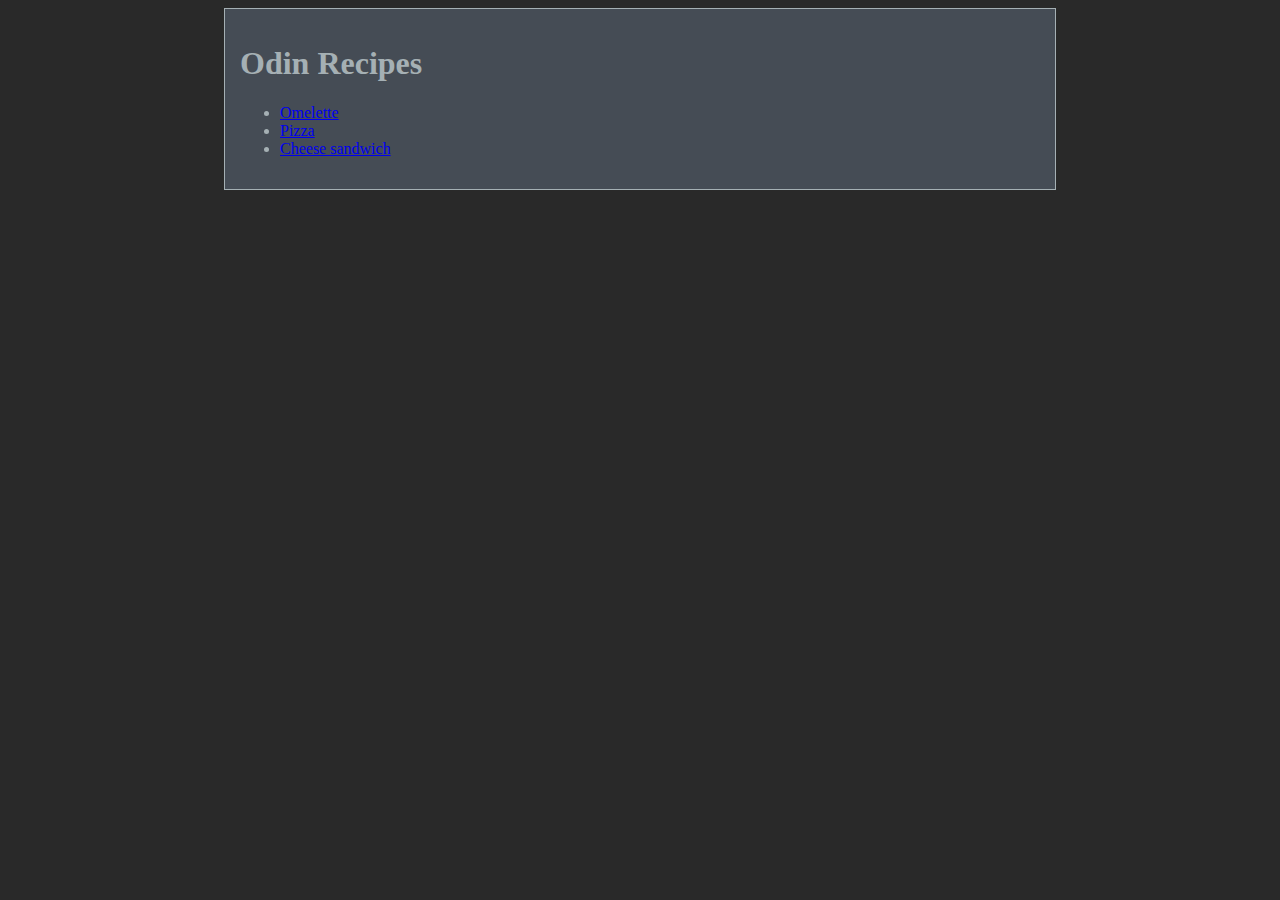
<file: index.html>
<!DOCTYPE html>
<html lang="en">
    <head>
        <meta charset="UTF-8">
        <link rel="stylesheet" href="styles.css">
        <title>Odin Recipes</title>
    </head>
    <body>
        <div class="all-content">
            <h1>Odin Recipes</h1>
            <ul>
                <li><a href="recipes/omelette.html">Omelette</a></li>
                <li><a href="recipes/pizza.html">Pizza</a></li>
                <li><a href="recipes/cheese-sandwich.html">Cheese sandwich</a></li>
            </ul>
        </div>
    </body>
</html>
</file>
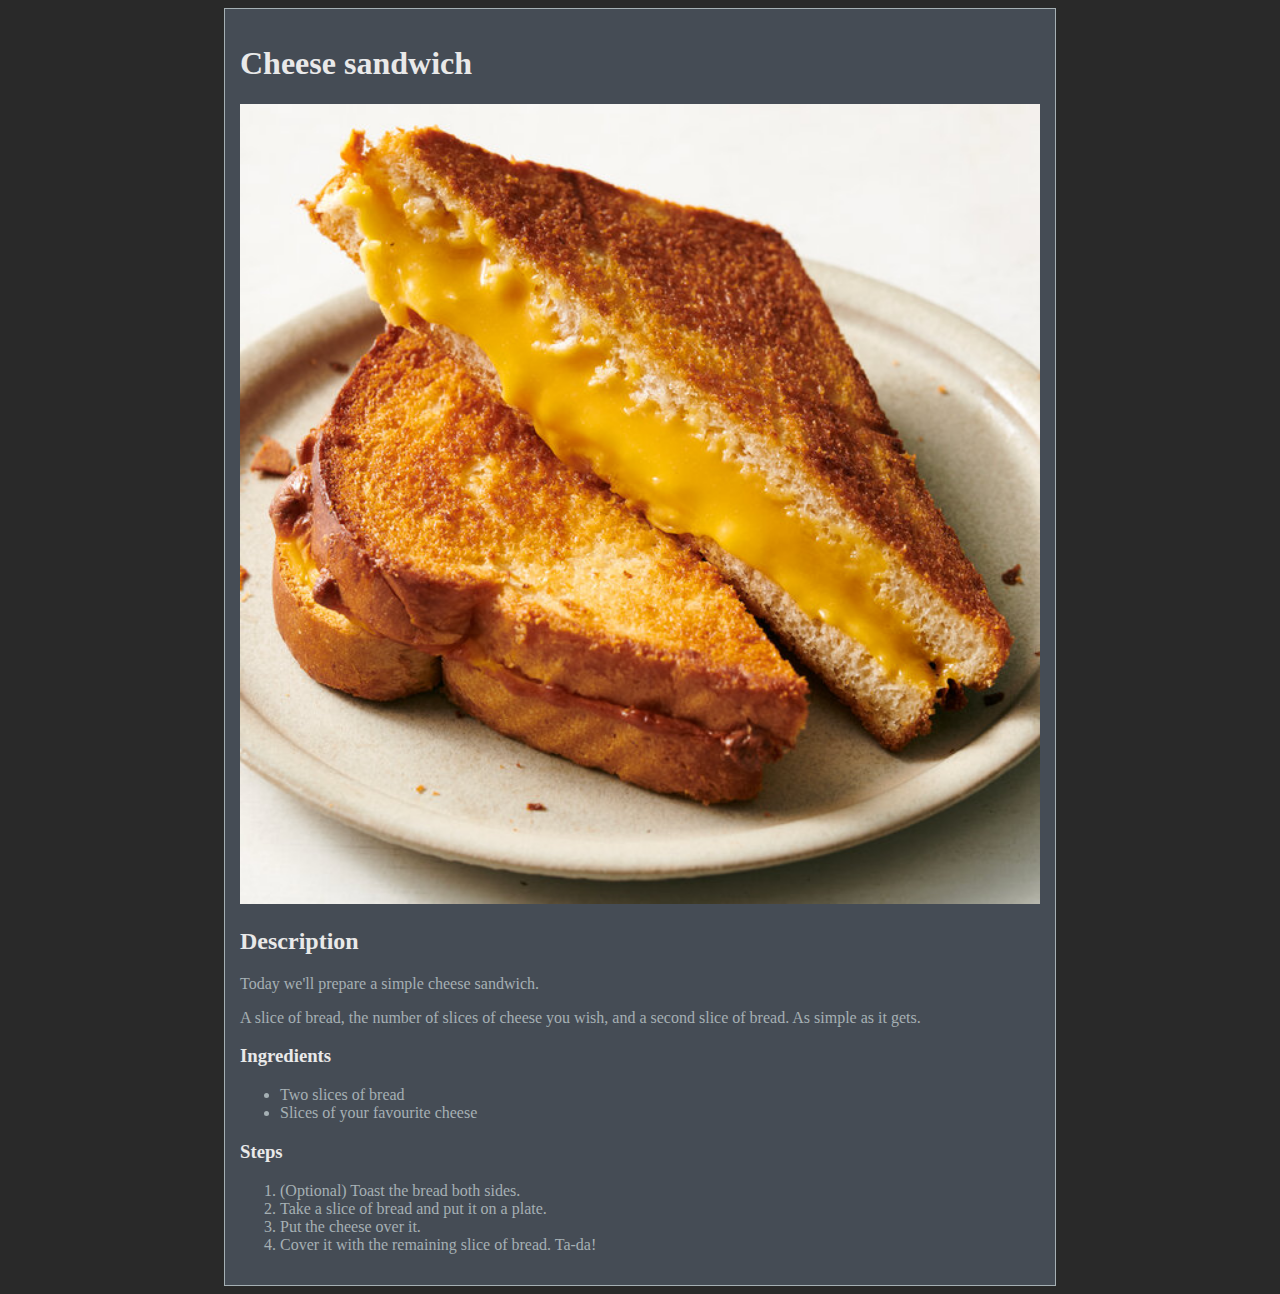
<file: recipes/cheese-sandwich.html>
<!DOCTYPE html>
<html lang="en">
    <head>
        <meta charset="UTF-8">
        <link rel="stylesheet" href="../styles.css">
        <title>Cheese sandwich</title>
    </head>
    <body>
        <div class="all-content">
            <h1 class="titulo">Cheese sandwich</h1>
            <img src="../images/cheese-sandwich.jpg" alt="A toasted cheese sandwich" width="500">
            <h2 class="subtitulo">Description</h2>
            <p>Today we'll prepare a simple cheese sandwich.</p>
            <p>A slice of bread, the number of slices of cheese you wish, and a second slice of bread. As simple as it gets.</p>
            <h3 class="subtitulo">Ingredients</h3>
            <ul>
                <li>Two slices of bread</li>
                <li>Slices of your favourite cheese</li>
            </ul>
            <h3 class="subtitulo">Steps</h3>
            <ol> 
                <li>(Optional) Toast the bread both sides.</li>
                <li>Take a slice of bread and put it on a plate.</li> 
                <li>Put the cheese over it.</li>
                <li>Cover it with the remaining slice of bread. Ta-da!</li>
            </ol>
        </div>
    </body>
</html>
</file>
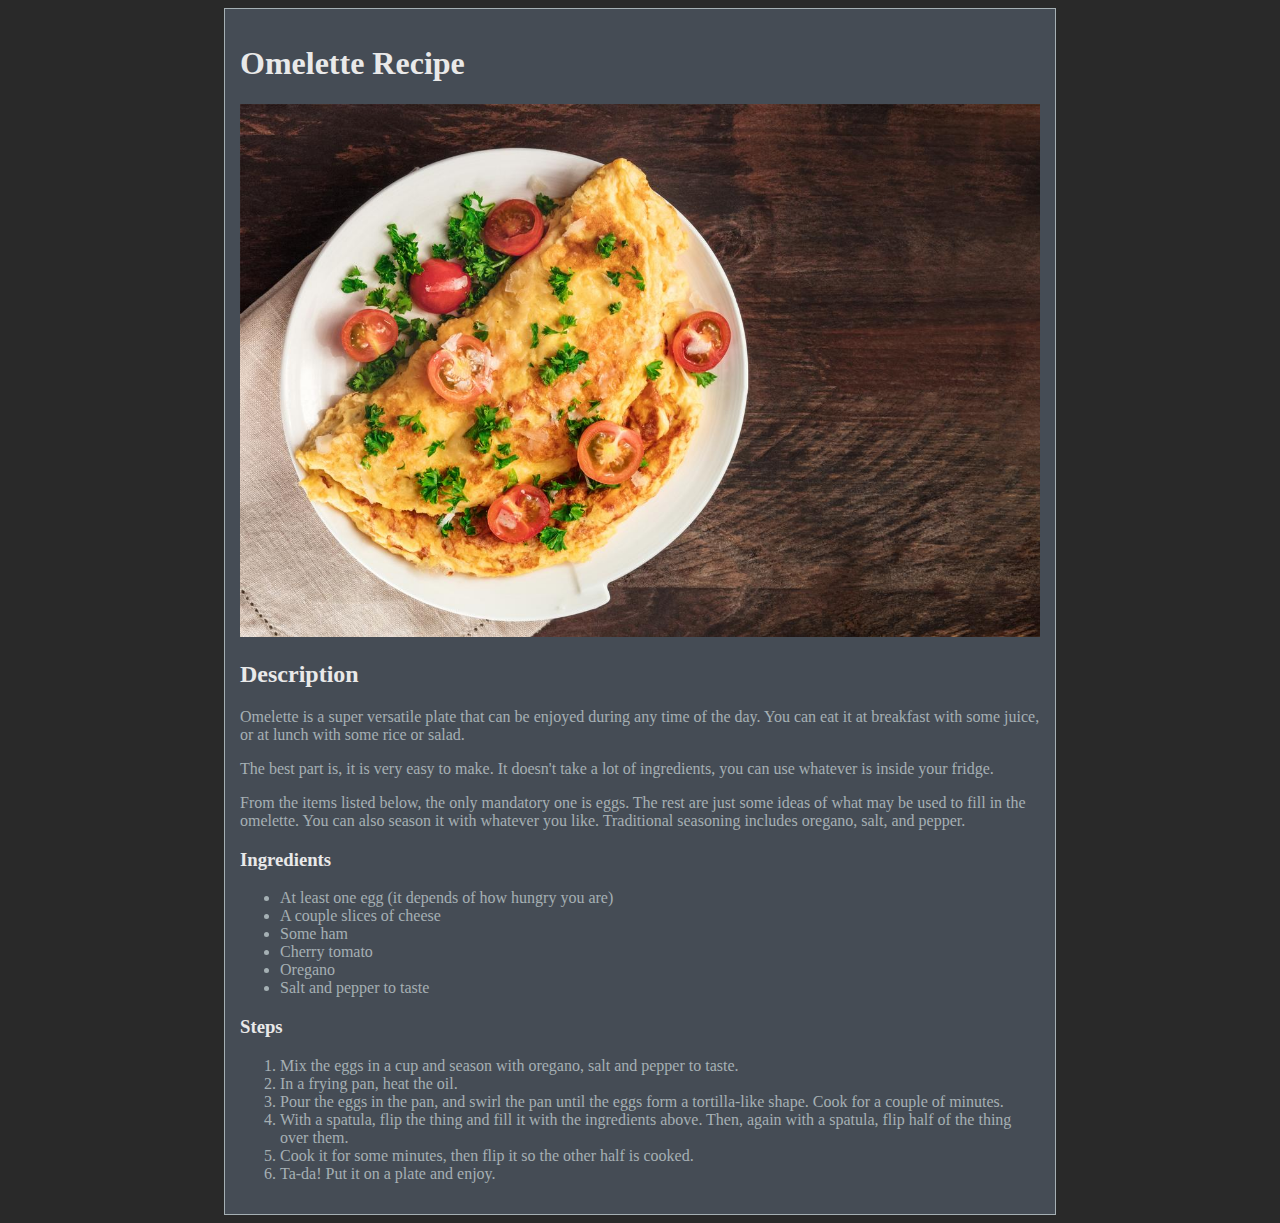
<file: recipes/omelette.html>
<!DOCTYPE html>
<html lang="en">
    <head>
        <meta charset="UTF-8">
        <link rel="stylesheet" href="../styles.css">
        <title>Omelette</title>
    </head>
    <body>
        <div class="all-content">
            <h1 class="titulo">Omelette Recipe</h1>
            <img src="../images/omelette.jpg" alt="An omelette" width="100%">
            <h2 class="subtitulo">Description</h2>
            <p>Omelette is a super versatile plate that can be enjoyed during any time of the day. You can eat it at breakfast with some juice, or at lunch with some rice or salad.</p>
            <p>The best part is, it is very easy to make. It doesn't take a lot of ingredients, you can use whatever is inside your fridge.</p>
            <p>From the items listed below, the only mandatory one is eggs. The rest are just some ideas of what may be used to fill in the omelette.
                You can also season it with whatever you like. Traditional seasoning includes oregano, salt, and pepper.</p>
            <h3 class="subtitulo">Ingredients</h3>
            <ul>
                <li>At least one egg (it depends of how hungry you are)</li>
                <li>A couple slices of cheese</li>
                <li>Some ham</li>
                <li>Cherry tomato</li>
                <li>Oregano</li>
                <li>Salt and pepper to taste</li>
            </ul>
            <h3 class="subtitulo">Steps</h3>
            <ol> 
                <li>Mix the eggs in a cup and season with oregano, salt and pepper to taste.</li>
                <li>In a frying pan, heat the oil.</li> 
                <li>Pour the eggs in the pan, and swirl the pan until the eggs form a tortilla-like shape. Cook for a couple of minutes.</li>
                <li>With a spatula, flip the thing and fill it with the ingredients above. Then, again with a spatula, flip half of the thing over them.</li>
                <li>Cook it for some minutes, then flip it so the other half is cooked.</li>
                <li>Ta-da! Put it on a plate and enjoy.</li>
            </ol>
        </div>
    </body>
</html>
</file>
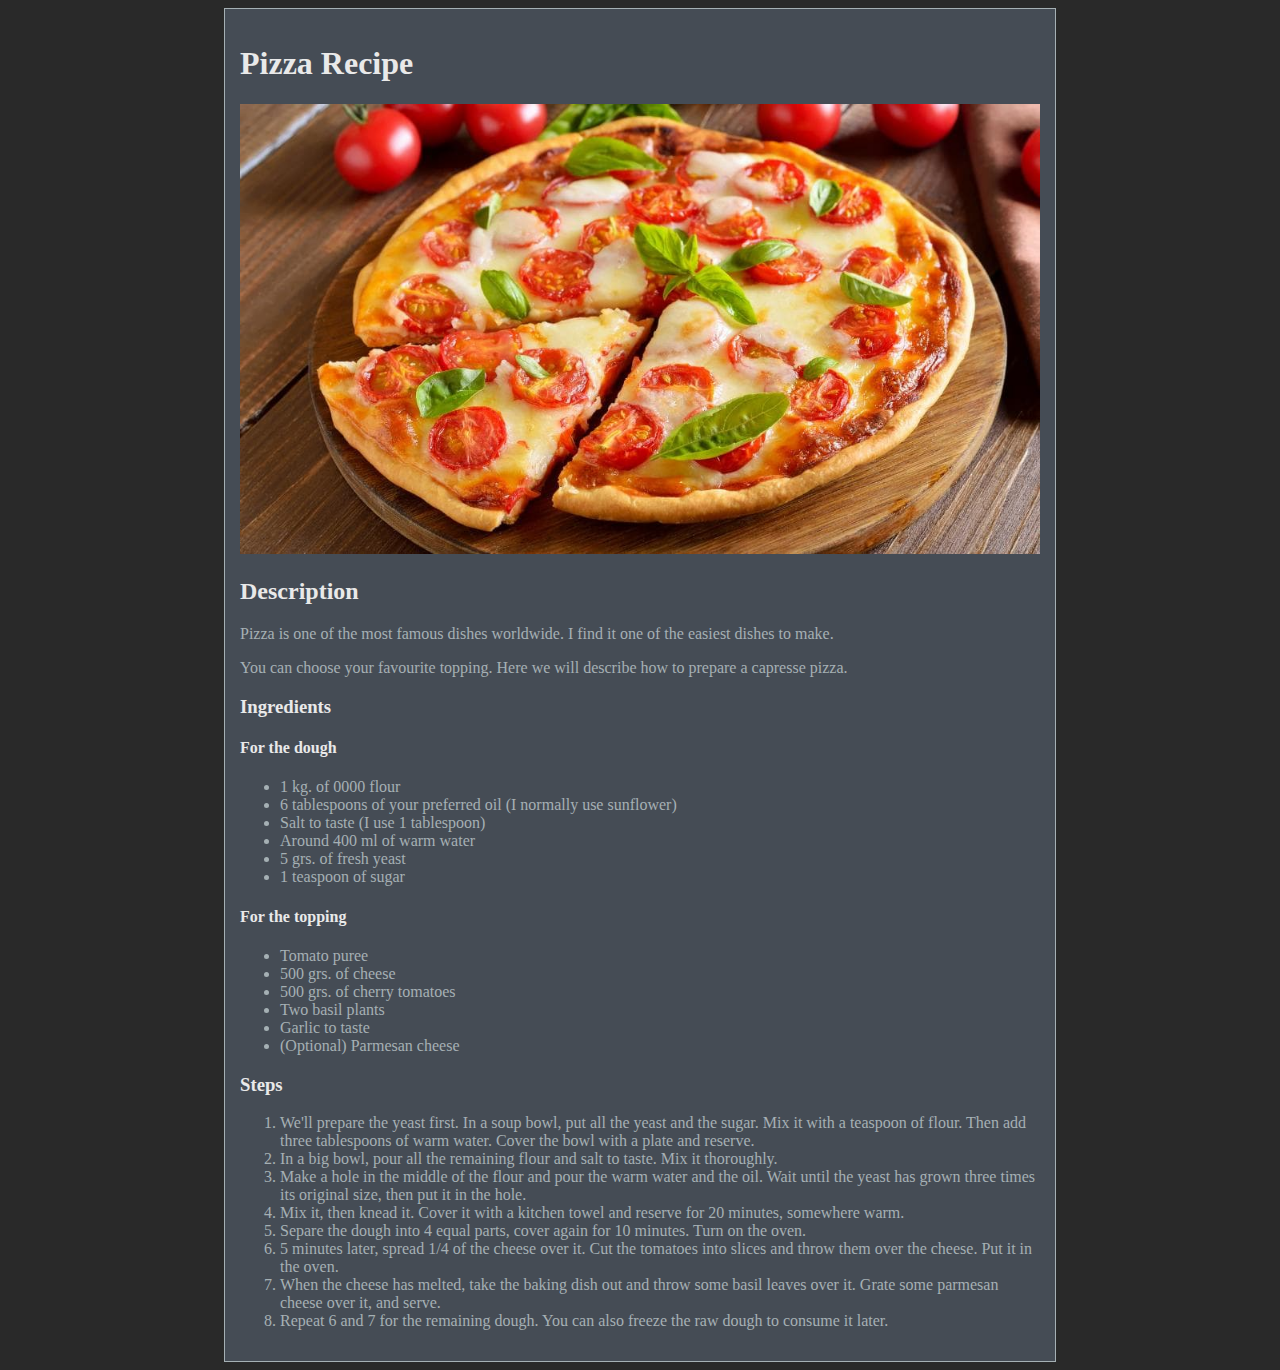
<file: recipes/pizza.html>
<!DOCTYPE html>
<html lang="en">
    <head>
        <meta charset="UTF-8">
        <link rel="stylesheet" href="../styles.css">
        <title>Pizza</title>
    </head>
    <body>
        <div class="all-content">
            <h1 class="titulo">Pizza Recipe</h1>
            <img src="../images/pizza.jpg" alt="A pizza" width="500">
            <h2 class="subtitulo">Description</h2>
            <p>Pizza is one of the most famous dishes worldwide. I find it one of the easiest dishes to make.</p>
            <p>You can choose your favourite topping. Here we will describe how to prepare a capresse pizza. </p>
            <p></p>
            <h3 class="subtitulo">Ingredients</h3>
            <h4 class="subtitulo">For the dough</h4>
            <ul>
                <li>1 kg. of 0000 flour</li>
                <li>6 tablespoons of your preferred oil (I normally use sunflower)</li>
                <li>Salt to taste (I use 1 tablespoon)</li>
                <li>Around 400 ml of warm water</li>
                <li>5 grs. of fresh yeast</li>
                <li>1 teaspoon of sugar</li>
            </ul>
            <h4 class="subtitulo">For the topping</h4>
            <ul>
                <li>Tomato puree</li>
                <li>500 grs. of cheese</li>
                <li>500 grs. of cherry tomatoes</li>
                <li>Two basil plants</li>
                <li>Garlic to taste</li>
                <li>(Optional) Parmesan cheese</li>
            </ul>
            <h3 class="subtitulo">Steps</h3>
            <ol> 
                <li>We'll prepare the yeast first. In a soup bowl, put all the yeast and the sugar. Mix it with a teaspoon of flour. Then add three tablespoons of warm water. Cover the bowl with a plate and reserve.</li>
                <li>In a big bowl, pour all the remaining flour and salt to taste. Mix it thoroughly.</li> 
                <li>Make a hole in the middle of the flour and pour the warm water and the oil. Wait until the yeast has grown three times its original size, then put it in the hole.</li>
                <li>Mix it, then knead it. Cover it with a kitchen towel and reserve for 20 minutes, somewhere warm.</li>
                <li>Separe the dough into 4 equal parts, cover again for 10 minutes. Turn on the oven.</li>
                <li>5 minutes later, spread 1/4 of the cheese over it. Cut the tomatoes into slices and throw them over the cheese. Put it in the oven.</li>
                <li>When the cheese has melted, take the baking dish out and throw some basil leaves over it. Grate some parmesan cheese over it, and serve.</li>
                <li>Repeat 6 and 7 for the remaining dough. You can also freeze the raw dough to consume it later.</li>
            </ol>
    </div>
    </body>
</html>
</file>
<file: styles.css>
body {
    background-color: rgb(41, 41, 41);
    color: rgb(165, 176, 180);
}

.all-content {
    width: 800px;
    margin: 0 auto;
    background-color: rgb(69, 76, 85);
    padding: 15px;
    border: solid rgb(165, 176, 180) 1px;
}

.titulo, .subtitulo {
    color: rgb(233, 233, 233);
}

img {
    width: 100%;
}
</file>
